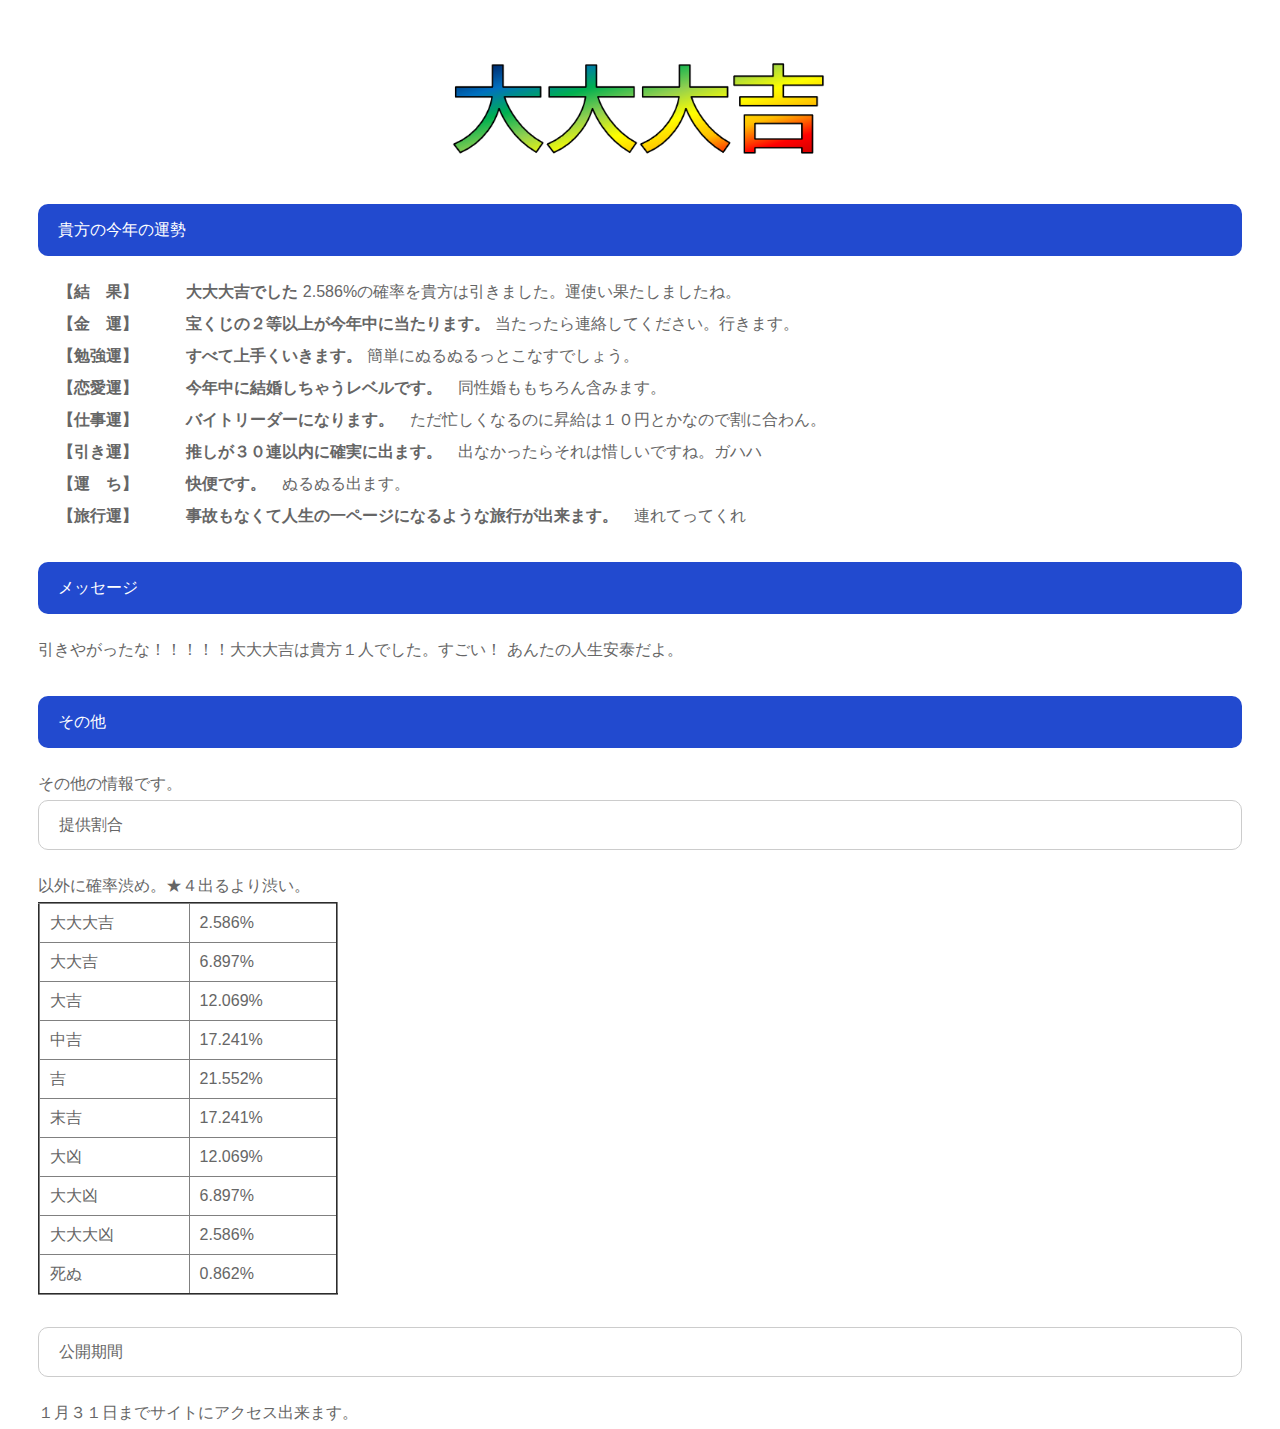
<file: 1001967515.html>
<!DOCTYPE html>
<html lang="ja">
<head>
    <meta charset="UTF-8">
    <meta http-equiv="X-UA-Compatible" content="IE=edge">
    <title>貴方の今年の運勢</title>
    <link rel="stylesheet" href="css/style.css">
    <!--[if lt IE 9]>
    <script src="https://oss.maxcdn.com/html5shiv/3.7.2/html5shiv.min.js"></script>
    <script src="https://oss.maxcdn.com/respond/1.4.2/respond.min.js"></script>
    <![endif]-->
</head>

<body>

<div id="container">

    <header>
        <h1 id="logo"><a href="index.html"><img src="images/logo1.png" alt="大大大吉"></a></h1>
    </header>


    <div id="contents">

        <section id="new">
            <h2>貴方の今年の運勢</h2>
            <dl>
                <dt>【結　果】</dt>
                <dd><b>大大大吉でした</b> 2.586%の確率を貴方は引きました。運使い果たしましたね。</dd>
                <dt>【金　運】</dt>
                <dd><b>宝くじの２等以上が今年中に当たります。</b> 当たったら連絡してください。行きます。</dd>
                <dt>【勉強運】</dt>
                <dd><b>すべて上手くいきます。</b> 簡単にぬるぬるっとこなすでしょう。</dd>
                <dt>【恋愛運】</dt>
                <dd><b>今年中に結婚しちゃうレベルです。</b>　同性婚ももちろん含みます。</dd>
                <dt>【仕事運】</dt>
                <dd><b>バイトリーダーになります。</b>　ただ忙しくなるのに昇給は１０円とかなので割に合わん。</dd>
                <dt>【引き運】</dt>
                <dd><b>推しが３０連以内に確実に出ます。</b>　出なかったらそれは惜しいですね。ガハハ</dd>
                <dt>【運　ち】</dt>
                <dd><b>快便です。</b>　ぬるぬる出ます。</dd>
                <dt>【旅行運】</dt>
                <dd><b>事故もなくて人生の一ページになるような旅行が出来ます。</b>　連れてってくれ</dd>
            </dl>
        </section>

        <section id="message">
            <h2>メッセージ</h2>
            引きやがったな！！！！！大大大吉は貴方１人でした。すごい！
            あんたの人生安泰だよ。
        </section>
        <section id="another">
            <h2>その他</h2>
            その他の情報です。
            <h3>提供割合</h3>
            以外に確率渋め。★４出るより渋い。
            <table border="2">
                <tr>
                    <td>大大大吉</td>
                    <td>2.586%</td>
                </tr>
                <tr>
                    <td>大大吉</td>
                    <td>6.897%</td>
                </tr>
                <tr>
                    <td>大吉</td>
                    <td>12.069%</td>
                </tr>
                <tr>
                    <td>中吉</td>
                    <td>17.241%</td>
                </tr>
                <tr>
                    <td>吉</td>
                    <td>21.552%</td>
                </tr>
                <tr>
                    <td>末吉</td>
                    <td>17.241%</td>
                </tr>
                <tr>
                    <td>大凶</td>
                    <td>12.069%</td>
                </tr>
                <tr>
                    <td>大大凶</td>
                    <td>6.897%</td>
                </tr>
                <tr>
                    <td>大大大凶</td>
                    <td>2.586%</td>
                </tr>
                <tr>
                    <td>死ぬ</td>
                    <td>0.862%</td>
                </tr>
            </table>
            <br>
            <h3>公開期間</h3>
            １月３１日までサイトにアクセス出来ます。
        </section>

    </div>
    <!--/contents-->

</div>
<!--/container-->

</body>
</html>
</file>
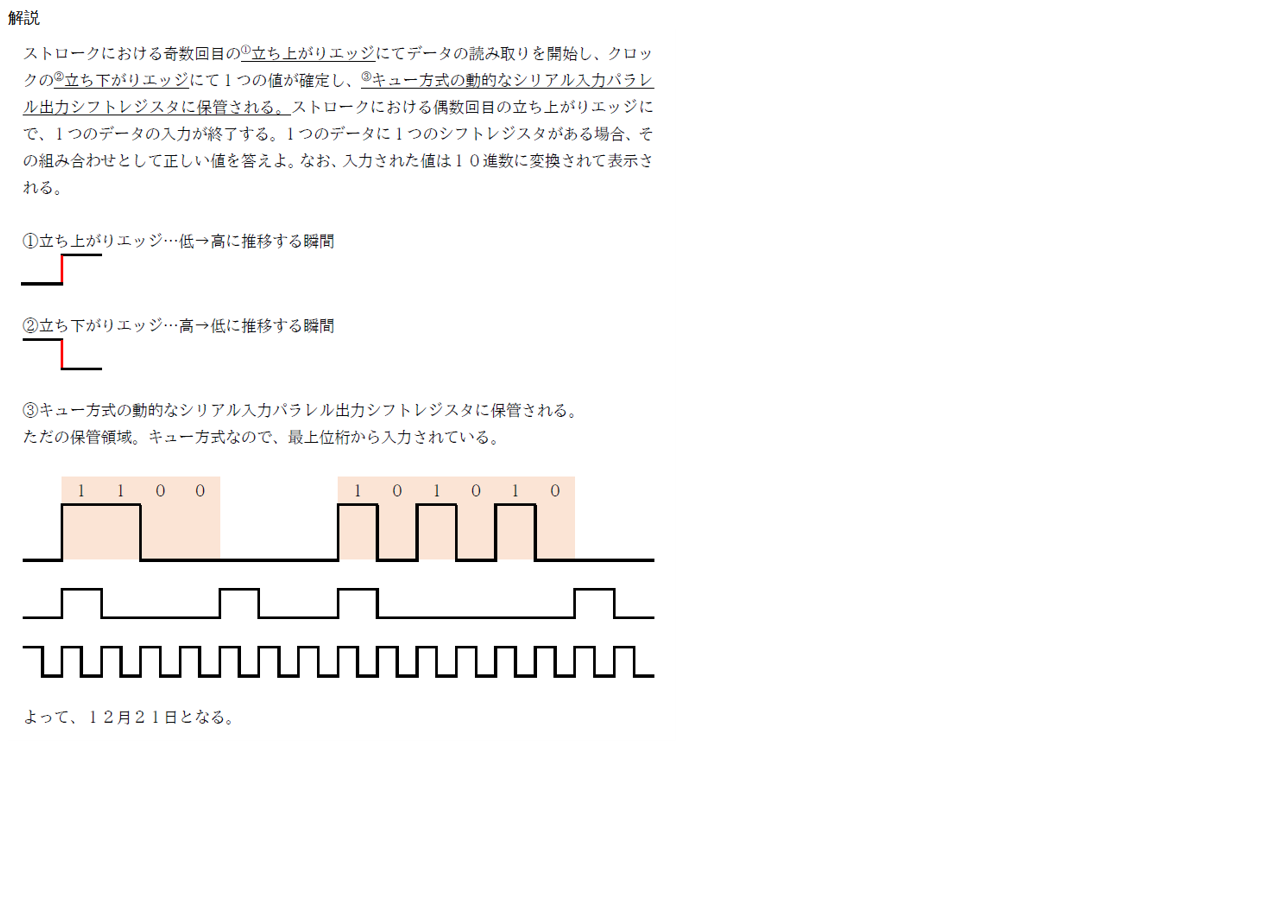
<file: answer.html>
<!doctype html>
<html lang="ja">
<head>
    <meta charset="UTF-8">
    <title>HTML Sample</title>
</head>
<body>
<div class="header">解説</div>
<div class="main">
    <img src="images/answer.png">
</div>
</body>
</html>
</file>
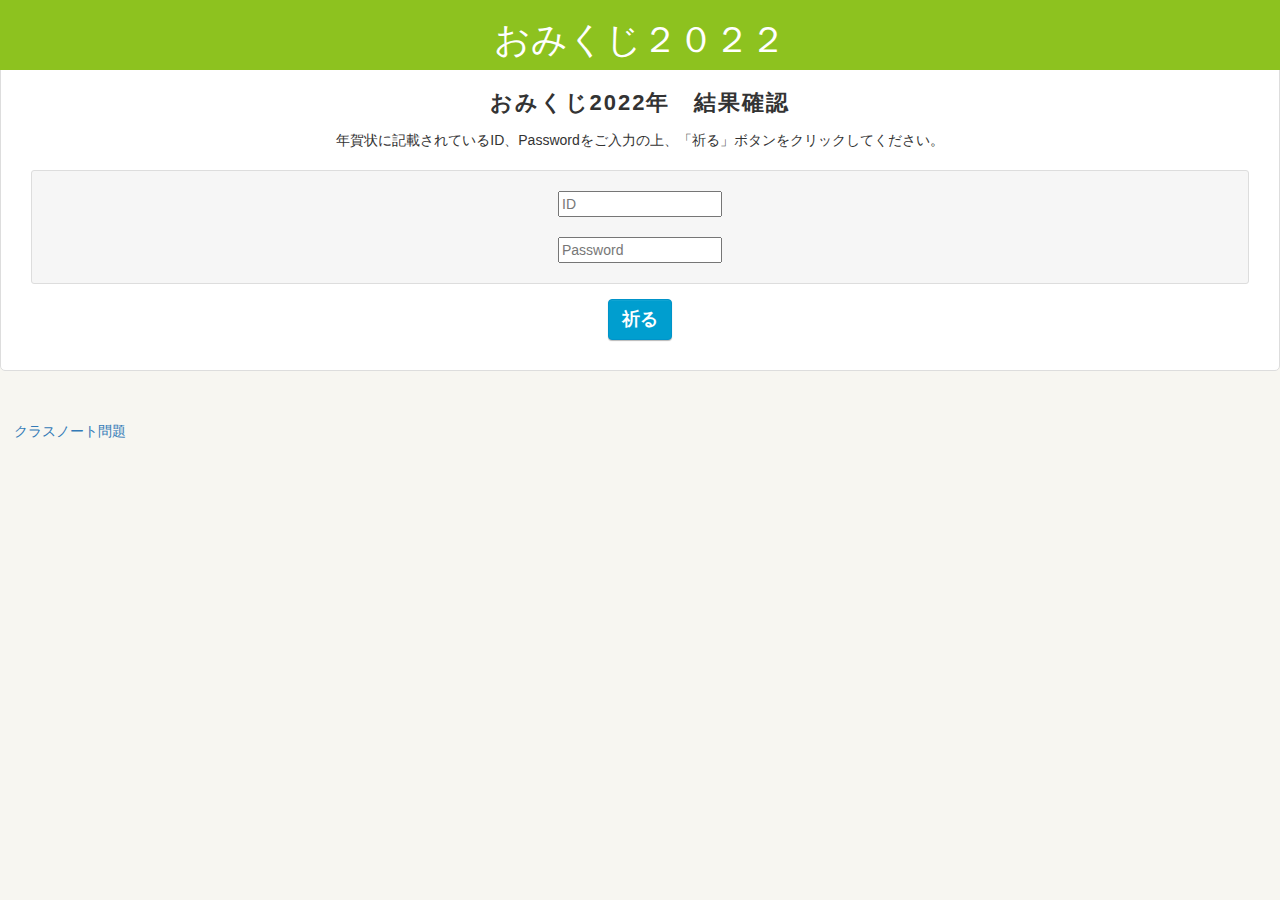
<file: login.html>
<!DOCTYPE html>
<html lang="ja">

<head>
    <meta charset="UTF-8">
    <title>おみくじ2022</title>
    <link rel="stylesheet" href="style.css">
    <link rel="shortcut icon" href="/profile/profile_files/profile.png">
</head>

<header>
    <center>
        <h1>おみくじ２０２２</h1>
    </center>
</header>
<style>
	header {
		position: fixed;
		color: white;
		width: 100%;
		height: 70px;
		background-color: #8dc21f;
	}
</style>

<br>
<br>
<br>

<body>
<div>
    <!--フォーム-->
    <form name="login_form">
        <center>
            <h1 class="contact-title">おみくじ2022年　結果確認</h1>
            <p>年賀状に記載されているID、Passwordをご入力の上、「祈る」ボタンをクリックしてください。</p>
        </center>
        <div>

            <center>
                <div>
                    <input type="id" name="id" placeholder="ID">
                </div>
                <br>
                <div>
                    <input type="password" name="pass" placeholder="Password" onchange="nextPage()">
                </div>
            </center>

        </div>
        <button type="button" onClick="nextPage();">祈る</button>
    </form>

    <!--ログイン処理-->
    <script language="JavaScript" type="text/javascript">
			function nextPage() {
				id = document.login_form.id.value
				pwd = document.login_form.pass.value;
				location.href = "user/" + id + pwd + ".html";
			}
		</script>

</div>

<a href="question.html" style="text-align:center">　クラスノート問題</a>
</body>

</html>
</file>
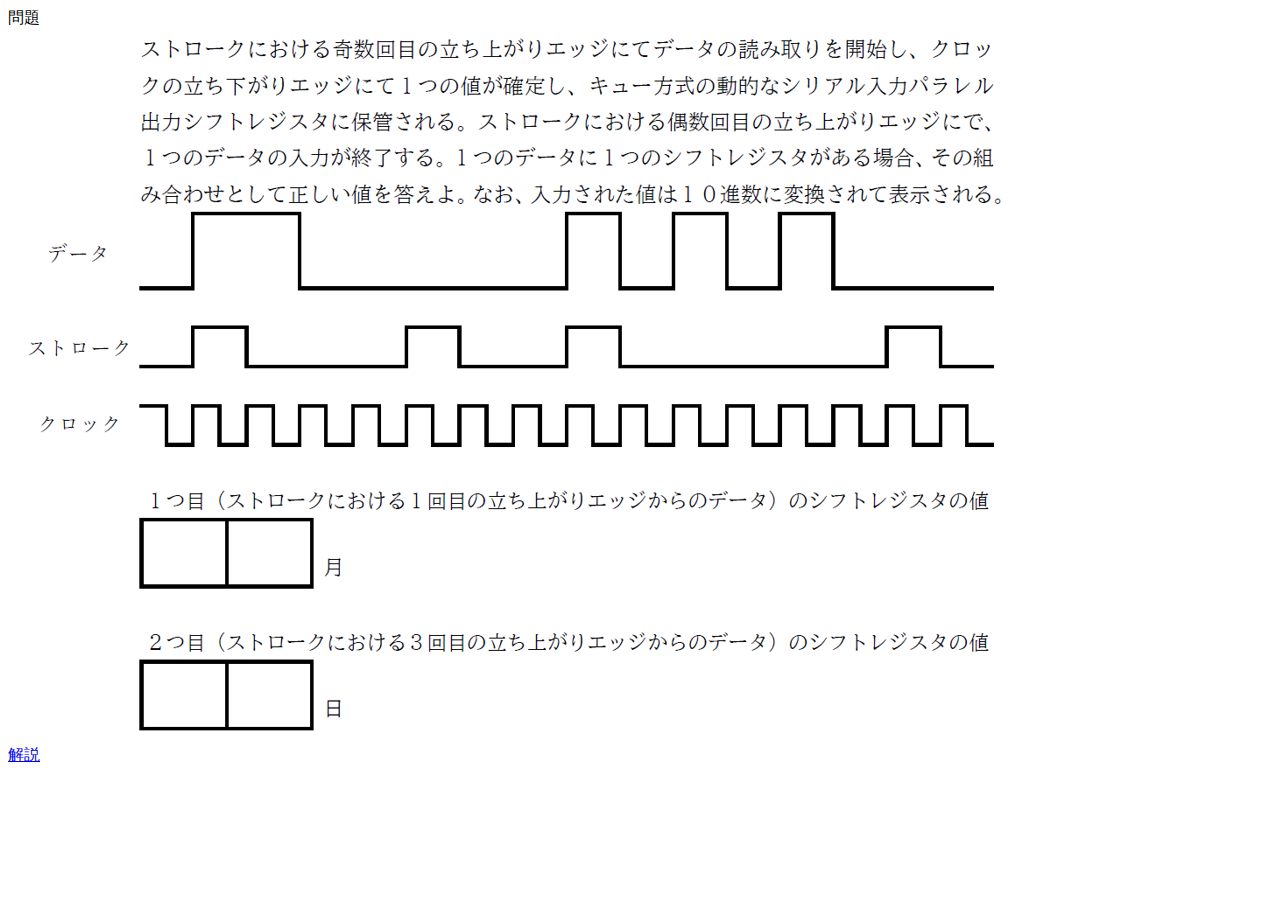
<file: question.html>
<!doctype html>
<html lang="ja">
<head>
    <meta charset="UTF-8">
    <title>HTML Sample</title>
</head>
<body>
<div class="header">問題</div>
<div class="main">
    <img src="images/question.png">
</div>
<div class="footer">
    <a href="answer.html">解説</a>
</div>
</body>
</html>
</file>
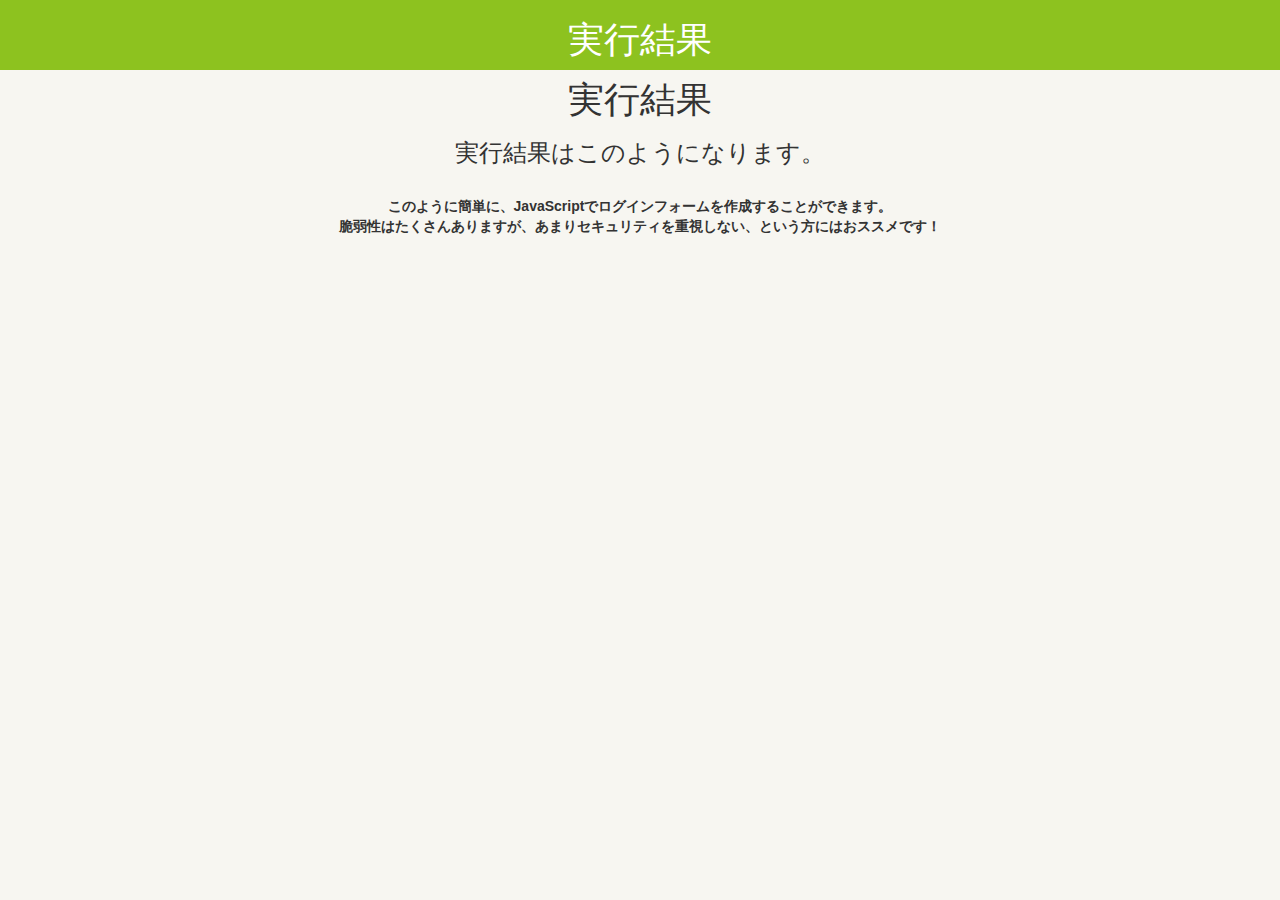
<file: userpassword.html>
<!DOCTYPE html>
<html lang="ja">

<head>
	<meta charset="UTF-8">
	<title>実行結果</title>
	<link rel="stylesheet" href="style.css">
	<link rel="shortcut icon" href="/profile/profile_files/profile.png">
</head>

<header>
	<center>
		<h1>実行結果</h1>
	</center>
</header>
<style>
	header {
		position: fixed;
		color: white;
		width: 100%;
		height: 70px;
		background-color: #8dc21f;
	}
</style>

<br>
<br>
<br>

<center>
	<h1>実行結果</h1>
</center>

<center>

	<h3>実行結果はこのようになります。</h3>
	<br>
	<p>
		<b>
			このように簡単に、JavaScriptでログインフォームを作成することができます。
			<br>
			脆弱性はたくさんありますが、あまりセキュリティを重視しない、という方にはおススメです！
		</b>
	</p>

</center>

<br>


</body>

</html>
</file>
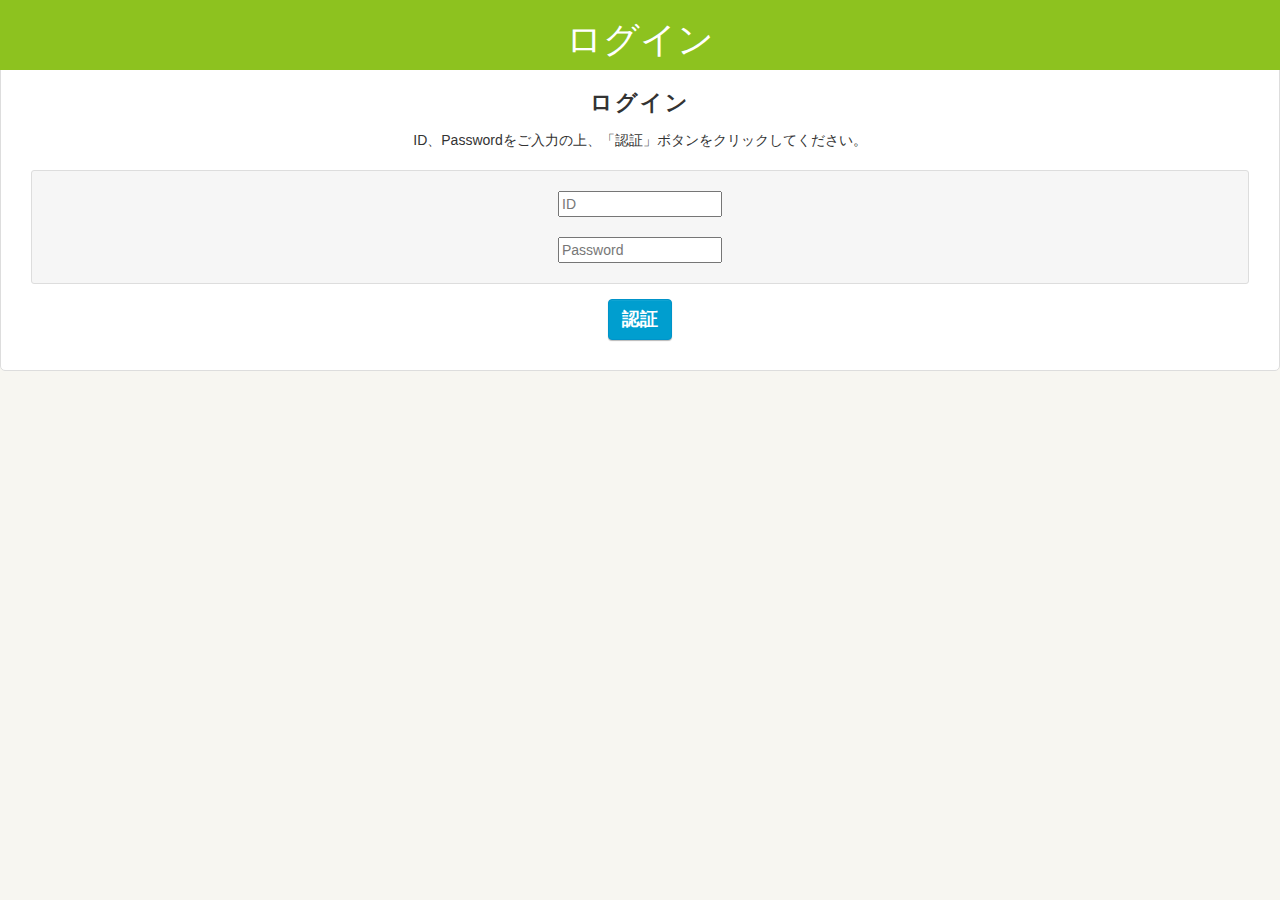
<file: archive/login.html>
<!DOCTYPE html>
<html lang="ja">

<head>
	<meta charset="UTF-8">
	<title>ログイン</title>
	<link rel="stylesheet" href="style.css">
	<link rel="shortcut icon" href="/profile/profile_files/profile.png">
</head>

<header>
	<center>
		<h1>ログイン</h1>
	</center>
</header>
<style>
	header {
		position: fixed;
		color: white;
		width: 100%;
		height: 70px;
		background-color: #8dc21f;
	}
</style>

<br>
<br>
<br>

<body>
	<div>
		<!--フォーム-->
		<form name="login_form">
			<center>
				<h1 class="contact-title">ログイン</h1>
				<p>ID、Passwordをご入力の上、「認証」ボタンをクリックしてください。</p>
			</center>
			<div>

				<center>
					<div>
						<input type="id" name="id" placeholder="ID">
					</div>
					<br>
					<div>
						<input type="password" name="pass" placeholder="Password" onchange="nextPage()">
					</div>
				</center>

			</div>
			<button type="button" onClick="nextPage();">認証</button>
		</form>

		<!--ログイン処理-->
		<script language="JavaScript" type="text/javascript">
			function nextPage() {
				id = document.login_form.id.value
				pwd = document.login_form.pass.value;
				location.href = id + pwd + ".html";
			}
		</script>

	</div>

	
</body>

</html>
</file>
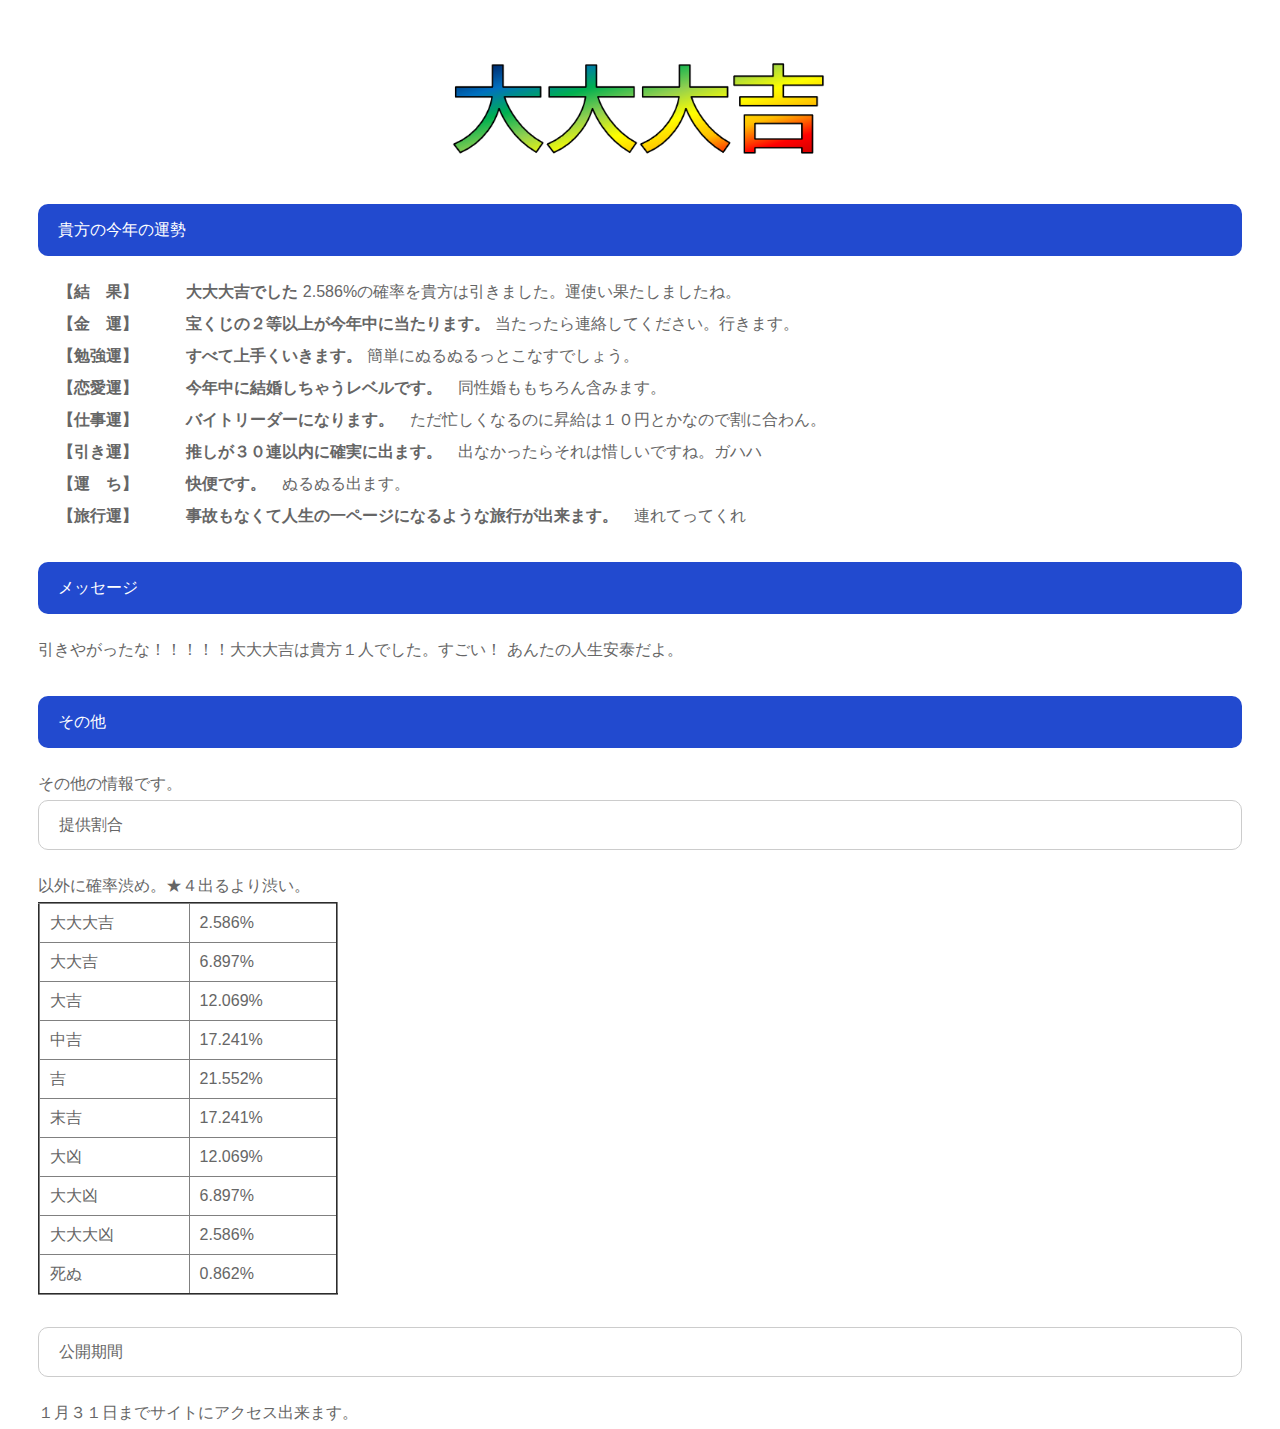
<file: user/1001967515.html>
<!DOCTYPE html>
<html lang="ja">
<head>
    <meta charset="UTF-8">
    <meta http-equiv="X-UA-Compatible" content="IE=edge">
    <title>貴方の今年の運勢</title>
    <link rel="stylesheet" href="/css/style2.css">
    <!--[if lt IE 9]>
    <script src="https://oss.maxcdn.com/html5shiv/3.7.2/html5shiv.min.js"></script>
    <script src="https://oss.maxcdn.com/respond/1.4.2/respond.min.js"></script>
    <![endif]-->
</head>
 
<body>

<div id="container">

    <header>
        <h1 id="logo"><a href="index.html"><img src="/images/logo1.png" alt="大大大吉"></a></h1>
    </header>


    <div id="contents">

        <section id="new">
            <h2>貴方の今年の運勢</h2>
            <dl>
                <dt>【結　果】</dt>
                <dd><b>大大大吉でした</b> 2.586%の確率を貴方は引きました。運使い果たしましたね。</dd>
                <dt>【金　運】</dt>
                <dd><b>宝くじの２等以上が今年中に当たります。</b> 当たったら連絡してください。行きます。</dd>
                <dt>【勉強運】</dt>
                <dd><b>すべて上手くいきます。</b> 簡単にぬるぬるっとこなすでしょう。</dd>
                <dt>【恋愛運】</dt>
                <dd><b>今年中に結婚しちゃうレベルです。</b>　同性婚ももちろん含みます。</dd>
                <dt>【仕事運】</dt>
                <dd><b>バイトリーダーになります。</b>　ただ忙しくなるのに昇給は１０円とかなので割に合わん。</dd>
                <dt>【引き運】</dt>
                <dd><b>推しが３０連以内に確実に出ます。</b>　出なかったらそれは惜しいですね。ガハハ</dd>
                <dt>【運　ち】</dt>
                <dd><b>快便です。</b>　ぬるぬる出ます。</dd>
                <dt>【旅行運】</dt>
                <dd><b>事故もなくて人生の一ページになるような旅行が出来ます。</b>　連れてってくれ</dd>
            </dl>
        </section>

        <section id="message">
            <h2>メッセージ</h2>
            引きやがったな！！！！！大大大吉は貴方１人でした。すごい！
            あんたの人生安泰だよ。
        </section>
        <section id="another">
            <h2>その他</h2>
            その他の情報です。
            <h3>提供割合</h3>
            以外に確率渋め。★４出るより渋い。
            <table border="2">
                <tr>
                    <td>大大大吉</td>
                    <td>2.586%</td>
                </tr>
                <tr>
                    <td>大大吉</td>
                    <td>6.897%</td>
                </tr>
                <tr>
                    <td>大吉</td>
                    <td>12.069%</td>
                </tr>
                <tr>
                    <td>中吉</td>
                    <td>17.241%</td>
                </tr>
                <tr>
                    <td>吉</td>
                    <td>21.552%</td>
                </tr>
                <tr>
                    <td>末吉</td>
                    <td>17.241%</td>
                </tr>
                <tr>
                    <td>大凶</td>
                    <td>12.069%</td>
                </tr>
                <tr>
                    <td>大大凶</td>
                    <td>6.897%</td>
                </tr>
                <tr>
                    <td>大大大凶</td>
                    <td>2.586%</td>
                </tr>
                <tr>
                    <td>死ぬ</td>
                    <td>0.862%</td>
                </tr>
            </table>
            <br>
            <h3>公開期間</h3>
            １月３１日までサイトにアクセス出来ます。
        </section>

    </div>
    <!--/contents-->

</div>
<!--/container-->

</body>
</html>
</file>
<file: css/style.css>
@charset "utf-8";


/*PC・タブレット・スマホ(全端末)共通設定
------------------------------------------------------------------------------------------------------------------------------------------------------*/

/*全体の設定
---------------------------------------------------------------------------*/
body {
	margin: 0px;
	padding: 0px;
	-webkit-text-size-adjust: none;
	color: #666;	/*全体の文字色*/
	font-family: "ヒラギノ角ゴ Pro W3", "Hiragino Kaku Gothic Pro", "メイリオ", Meiryo, Osaka, "ＭＳ Ｐゴシック", "MS PGothic", sans-serif;	/*フォント種類*/
	font-size: 16px;	/*文字サイズ*/
	line-height: 2;		/*行間*/
	background: #fff;	/*背景色*/
}
h1,h2,h3,h4,h5,p,ul,ol,li,dl,dt,dd,form,figure,form,select,input,textarea {margin: 0px;padding: 0px;font-size: 100%;font-weight: normal;}
ul {list-style-type: none;}
ol {padding-left: 40px;padding-bottom: 15px;}
img {border: none;max-width: 100%;height: auto;vertical-align: middle;}
table {border-collapse:collapse;font-size: 100%;border-spacing: 0;}
iframe {width: 100%;}

/*リンク（全般）設定
---------------------------------------------------------------------------*/
a {
	color: #666;	/*リンクテキストの色*/
	transition: 0.3s;	/*マウスオン時の移り変わるまでの時間設定。0.3秒。*/
}
a:hover {
	color: #224acf;	/*マウスオン時の文字色*/
}

/*コンテナー（ホームページを囲む一番外側のブロック）
---------------------------------------------------------------------------*/
#container {
	max-width: 1400px;	/*ブロックの最大幅*/
	margin: 0 auto;
	padding: 0 3%;
}

/*ヘッダー（ロゴが入った最上段のブロック）
---------------------------------------------------------------------------*/
/*headerブロック*/
header {
	text-align: center;	/*内容を中央よせ*/
}
/*ロゴ画像設定*/
#logo img {
	width: 400px;	/*画像幅*/
	margin: 40px auto 40px;	/*ロゴの上と下に40pxスペースを空ける設定*/
}

/*トップページのメイン画像
---------------------------------------------------------------------------*/
/*画像ブロック*/
#mainimg img {
	border-radius: 10px;	/*角を丸くする指定。この１行を削除すれば角丸がなくなります。*/
	margin-bottom: 40px;	/*下に空けるスペース*/
}

/*メニュー
---------------------------------------------------------------------------*/
/*メニュー全体を囲むブロック*/
#menubar {
	text-align: center;		/*文字をセンタリング*/
	font-size: 18px;		/*文字サイズ*/
	margin-bottom: 40px;	/*下に空けるスペース*/
}
/*メニュー１個あたりの設定*/
#menubar li {
	display: inline;	/*横並びにする設定*/
}
#menubar li a {
	text-decoration: none;
	padding: 15px 30px;	/*各メニュー内の余白。上下に15px、左右に30pxあけるという意味。*/
}
/*マウスオン時の設定*/
#menubar li a:hover {
	color: #224acf;	/*文字色*/
	border-bottom: 4px solid #224acf;	/*下線の幅、線種、色*/
}

/*コンテンツ（見出しバーや文字などが入っているブロック）
---------------------------------------------------------------------------*/
/*コンテンツのh2タグの設定*/
#contents h2 {
	clear: both;
	margin-bottom: 20px;
	color: #fff;		/*文字色*/
	padding: 10px 20px;	/*上下、左右への余白*/
	background: #224acf;	/*背景色*/
	border-radius: 10px;	/*角を丸くする指定。この１行を削除すれば角丸がなくなります。*/
}
/*コンテンツのh3タグの設定*/
#contents h3 {
	clear: both;
	margin-bottom: 20px;
	padding: 8px 20px;	/*上下、左右への余白*/
	background: #fff;	/*背景色*/
	border: 1px solid #ccc;	/*枠線の幅、線種、色*/
	border-radius: 10px;	/*角を丸くする指定。この１行を削除すれば角丸がなくなります。*/
}
/*コンテンツのp(段落)タグ設定*/
#contents p {
	padding: 0px 20px 20px;	/*上、左右、下への余白*/
}
/*他。微調整。*/
#contents p + p {
	margin-top: -5px;
}
#contents h2 + p,
#contents h3 + p {
	margin-top: -10px;
}
#contents section + section {
	margin-top: 30px;
}

/*Galleryページ
---------------------------------------------------------------------------*/
/*各ブロックごとの設定*/
.list {
	overflow: hidden;
	border-bottom: 1px solid #ccc;	/*下線の幅、線種、色*/
	padding: 20px;	/*ボックス内の余白*/
}
/*h4見出しの設定*/
.list h4 {
	color: #224acf;	/*文字色*/
}
/*画像の設定*/
.list img {
	width: 20%;			/*画像幅*/
	float: left;		/*画像を左に回り込み*/
	margin-right: 3%	/*画像の右側に空けるスペース*/
}
/*段落タグ*/
.list p {
	padding: 0 !important;
}

/*フッター(ページ最下部のcopyrightのパーツ)設定
---------------------------------------------------------------------------*/
footer {
	clear: both;
	text-align: center;	/*文字をセンタリング*/
	padding: 30px 0px 10px;	/*上、左右、下へのボックス内の余白*/
}
footer a {
	text-decoration: none;
	border: none;
}
footer .pr {
	display: block;
}

/*トップページ内「更新情報・お知らせ」ブロック
---------------------------------------------------------------------------*/
/*ブロック全体の設定*/
#new dl {
	padding: 0px 20px;	/*上下、左右へのブロック内の余白*/
	margin-bottom: 20px;	/*ブロックの下(外側)に空ける余白*/
}
/*日付設定*/
#new dt {
	font-weight: bold;	/*太字にする設定。標準がいいならこの行削除。*/
	float: left;
	width: 8em;
}
/*記事設定*/
#new dd {
	padding-left: 8em;
}

/*テーブル
---------------------------------------------------------------------------*/
/*テーブル１行目に入った見出し部分（※caption）*/
.ta1 caption {
	border: 1px solid #999;	/*テーブルの枠線の幅、線種、色*/
	border-bottom: none;	/*下線だけ消す*/
	text-align: left;		/*文字を左寄せ*/
	background: #eee;		/*背景色*/
	font-weight: bold;		/*太字に*/
	padding: 10px;			/*ボックス内の余白*/
}
/*テーブル１行目に入った見出し部分（※tamidashi）*/
.ta1 th.tamidashi {
	width: auto;
	text-align: left;	/*左よせ*/
	background: #eee;	/*背景色*/
}
/*ta1テーブルブロック設定*/
.ta1 {
	table-layout: fixed;
	width: 100%;
	margin: 0 auto 20px;
}
.ta1, .ta1 td, .ta1 th {
	word-break: break-all;
	border: 1px solid #999;	/*テーブルの枠線の幅、線種、色*/
	padding: 10px;			/*テーブル内の余白*/
}
/*テーブルの左側ボックス*/
.ta1 th {
	text-align: center;	/*センタリング*/
	width: 30%;			/*幅*/
}

/*トップページのNEWアイコン
---------------------------------------------------------------------------*/
.newicon {
	background: #F00;	/*背景色*/
	color: #FFF;		/*文字色*/
	font-size: 70%;
	line-height: 1.5;
	padding: 2px 5px;
	border-radius: 2px;
	margin: 0px 5px;
	vertical-align: text-top;
}

/*その他
---------------------------------------------------------------------------*/
.look {background: #e5e5e5;padding: 5px 10px;border-radius: 4px;}
.mb15,.mb1em {margin-bottom: 15px;}
.color1 {color: #224acf;}
.pr {font-size: 12px;}
.wl {width: 96%;}
.ws {width: 50%;}
.c {text-align: center;}
.r {text-align: right;}
.l {text-align: left;}



/*画面幅580px以下の設定
------------------------------------------------------------------------------------------------------------------------------------------------------*/
@media screen and (max-width:580px){

/*全体の設定
---------------------------------------------------------------------------*/
body {
	font-size: 12px;	/*文字サイズ*/
	line-height: 1.5;	/*行間*/
}

/*メニュー
---------------------------------------------------------------------------*/
/*メニュー１個あたりの設定*/
#menubar li {
	display: block;	/*縦並びにする設定*/
	margin-bottom: 10px;
}
#menubar li a {
	text-decoration: none;
	padding: 8px 30px;	/*各メニュー内の余白。*/
}

/*Galleryページ
---------------------------------------------------------------------------*/
/*各ブロックごとの設定*/
.list {
	padding: 10px;	/*ボックス内の余白*/
}

/*その他
---------------------------------------------------------------------------*/
.ws,.wl {width: 94%;}

}

table{
  width:300px
}
table th {/*table内のthに対して*/
  padding: 10px;/*上下左右10pxずつ*/
}

table td {/*table内のtdに対して*/
  padding: 3px 10px;/*上下3pxで左右10px*/
}
</file>
<file: css/style2.css>
@charset "utf-8";


/*PC・タブレット・スマホ(全端末)共通設定
------------------------------------------------------------------------------------------------------------------------------------------------------*/

/*全体の設定
---------------------------------------------------------------------------*/
body {
	margin: 0px;
	padding: 0px;
	-webkit-text-size-adjust: none;
	color: #666;	/*全体の文字色*/
	font-family: "ヒラギノ角ゴ Pro W3", "Hiragino Kaku Gothic Pro", "メイリオ", Meiryo, Osaka, "ＭＳ Ｐゴシック", "MS PGothic", sans-serif;	/*フォント種類*/
	font-size: 16px;	/*文字サイズ*/
	line-height: 2;		/*行間*/
	background: #fff;	/*背景色*/
}
h1,h2,h3,h4,h5,p,ul,ol,li,dl,dt,dd,form,figure,form,select,input,textarea {margin: 0px;padding: 0px;font-size: 100%;font-weight: normal;}
ul {list-style-type: none;}
ol {padding-left: 40px;padding-bottom: 15px;}
img {border: none;max-width: 100%;height: auto;vertical-align: middle;}
table {border-collapse:collapse;font-size: 100%;border-spacing: 0;}
iframe {width: 100%;}

/*リンク（全般）設定
---------------------------------------------------------------------------*/
a {
	color: #666;	/*リンクテキストの色*/
	transition: 0.3s;	/*マウスオン時の移り変わるまでの時間設定。0.3秒。*/
}
a:hover {
	color: #224acf;	/*マウスオン時の文字色*/
}

/*コンテナー（ホームページを囲む一番外側のブロック）
---------------------------------------------------------------------------*/
#container {
	max-width: 1400px;	/*ブロックの最大幅*/
	margin: 0 auto;
	padding: 0 3%;
}

/*ヘッダー（ロゴが入った最上段のブロック）
---------------------------------------------------------------------------*/
/*headerブロック*/
header {
	text-align: center;	/*内容を中央よせ*/
}
/*ロゴ画像設定*/
#logo img {
	width: 400px;	/*画像幅*/
	margin: 40px auto 40px;	/*ロゴの上と下に40pxスペースを空ける設定*/
}

/*トップページのメイン画像
---------------------------------------------------------------------------*/
/*画像ブロック*/
#mainimg img {
	border-radius: 10px;	/*角を丸くする指定。この１行を削除すれば角丸がなくなります。*/
	margin-bottom: 40px;	/*下に空けるスペース*/
}

/*メニュー
---------------------------------------------------------------------------*/
/*メニュー全体を囲むブロック*/
#menubar {
	text-align: center;		/*文字をセンタリング*/
	font-size: 18px;		/*文字サイズ*/
	margin-bottom: 40px;	/*下に空けるスペース*/
}
/*メニュー１個あたりの設定*/
#menubar li {
	display: inline;	/*横並びにする設定*/
}
#menubar li a {
	text-decoration: none;
	padding: 15px 30px;	/*各メニュー内の余白。上下に15px、左右に30pxあけるという意味。*/
}
/*マウスオン時の設定*/
#menubar li a:hover {
	color: #224acf;	/*文字色*/
	border-bottom: 4px solid #224acf;	/*下線の幅、線種、色*/
}

/*コンテンツ（見出しバーや文字などが入っているブロック）
---------------------------------------------------------------------------*/
/*コンテンツのh2タグの設定*/
#contents h2 {
	clear: both;
	margin-bottom: 20px;
	color: #fff;		/*文字色*/
	padding: 10px 20px;	/*上下、左右への余白*/
	background: #224acf;	/*背景色*/
	border-radius: 10px;	/*角を丸くする指定。この１行を削除すれば角丸がなくなります。*/
}
/*コンテンツのh3タグの設定*/
#contents h3 {
	clear: both;
	margin-bottom: 20px;
	padding: 8px 20px;	/*上下、左右への余白*/
	background: #fff;	/*背景色*/
	border: 1px solid #ccc;	/*枠線の幅、線種、色*/
	border-radius: 10px;	/*角を丸くする指定。この１行を削除すれば角丸がなくなります。*/
}
/*コンテンツのp(段落)タグ設定*/
#contents p {
	padding: 0px 20px 20px;	/*上、左右、下への余白*/
}
/*他。微調整。*/
#contents p + p {
	margin-top: -5px;
}
#contents h2 + p,
#contents h3 + p {
	margin-top: -10px;
}
#contents section + section {
	margin-top: 30px;
}

/*Galleryページ
---------------------------------------------------------------------------*/
/*各ブロックごとの設定*/
.list {
	overflow: hidden;
	border-bottom: 1px solid #ccc;	/*下線の幅、線種、色*/
	padding: 20px;	/*ボックス内の余白*/
}
/*h4見出しの設定*/
.list h4 {
	color: #224acf;	/*文字色*/
}
/*画像の設定*/
.list img {
	width: 20%;			/*画像幅*/
	float: left;		/*画像を左に回り込み*/
	margin-right: 3%	/*画像の右側に空けるスペース*/
}
/*段落タグ*/
.list p {
	padding: 0 !important;
}

/*フッター(ページ最下部のcopyrightのパーツ)設定
---------------------------------------------------------------------------*/
footer {
	clear: both;
	text-align: center;	/*文字をセンタリング*/
	padding: 30px 0px 10px;	/*上、左右、下へのボックス内の余白*/
}
footer a {
	text-decoration: none;
	border: none;
}
footer .pr {
	display: block;
}

/*トップページ内「更新情報・お知らせ」ブロック
---------------------------------------------------------------------------*/
/*ブロック全体の設定*/
#new dl {
	padding: 0px 20px;	/*上下、左右へのブロック内の余白*/
	margin-bottom: 20px;	/*ブロックの下(外側)に空ける余白*/
}
/*日付設定*/
#new dt {
	font-weight: bold;	/*太字にする設定。標準がいいならこの行削除。*/
	float: left;
	width: 8em;
}
/*記事設定*/
#new dd {
	padding-left: 8em;
}

/*テーブル
---------------------------------------------------------------------------*/
/*テーブル１行目に入った見出し部分（※caption）*/
.ta1 caption {
	border: 1px solid #999;	/*テーブルの枠線の幅、線種、色*/
	border-bottom: none;	/*下線だけ消す*/
	text-align: left;		/*文字を左寄せ*/
	background: #eee;		/*背景色*/
	font-weight: bold;		/*太字に*/
	padding: 10px;			/*ボックス内の余白*/
}
/*テーブル１行目に入った見出し部分（※tamidashi）*/
.ta1 th.tamidashi {
	width: auto;
	text-align: left;	/*左よせ*/
	background: #eee;	/*背景色*/
}
/*ta1テーブルブロック設定*/
.ta1 {
	table-layout: fixed;
	width: 100%;
	margin: 0 auto 20px;
}
.ta1, .ta1 td, .ta1 th {
	word-break: break-all;
	border: 1px solid #999;	/*テーブルの枠線の幅、線種、色*/
	padding: 10px;			/*テーブル内の余白*/
}
/*テーブルの左側ボックス*/
.ta1 th {
	text-align: center;	/*センタリング*/
	width: 30%;			/*幅*/
}

/*トップページのNEWアイコン
---------------------------------------------------------------------------*/
.newicon {
	background: #F00;	/*背景色*/
	color: #FFF;		/*文字色*/
	font-size: 70%;
	line-height: 1.5;
	padding: 2px 5px;
	border-radius: 2px;
	margin: 0px 5px;
	vertical-align: text-top;
}

/*その他
---------------------------------------------------------------------------*/
.look {background: #e5e5e5;padding: 5px 10px;border-radius: 4px;}
.mb15,.mb1em {margin-bottom: 15px;}
.color1 {color: #224acf;}
.pr {font-size: 12px;}
.wl {width: 96%;}
.ws {width: 50%;}
.c {text-align: center;}
.r {text-align: right;}
.l {text-align: left;}



/*画面幅580px以下の設定
------------------------------------------------------------------------------------------------------------------------------------------------------*/
@media screen and (max-width:580px){

/*全体の設定
---------------------------------------------------------------------------*/
body {
	font-size: 12px;	/*文字サイズ*/
	line-height: 1.5;	/*行間*/
}

/*メニュー
---------------------------------------------------------------------------*/
/*メニュー１個あたりの設定*/
#menubar li {
	display: block;	/*縦並びにする設定*/
	margin-bottom: 10px;
}
#menubar li a {
	text-decoration: none;
	padding: 8px 30px;	/*各メニュー内の余白。*/
}

/*Galleryページ
---------------------------------------------------------------------------*/
/*各ブロックごとの設定*/
.list {
	padding: 10px;	/*ボックス内の余白*/
}

/*その他
---------------------------------------------------------------------------*/
.ws,.wl {width: 94%;}

}

table{
  width:300px
}
table th {/*table内のthに対して*/
  padding: 10px;/*上下左右10pxずつ*/
}

table td {/*table内のtdに対して*/
  padding: 3px 10px;/*上下3pxで左右10px*/
}
</file>
